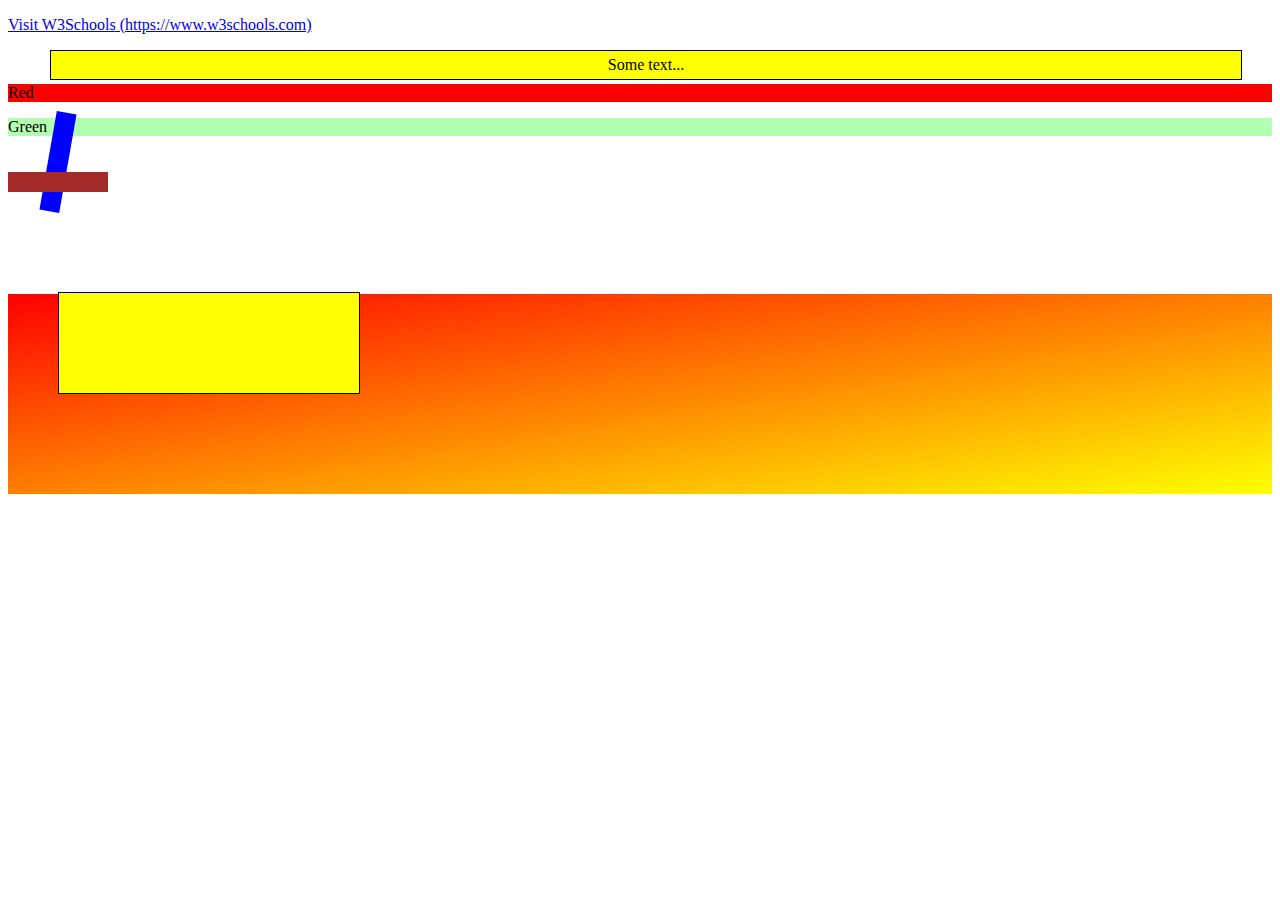
<file: example.html>
<!DOCTYPE html>
<html lang="en">
  <head>
    <meta charset="UTF-8" />
    <meta http-equiv="X-UA-Compatible" content="IE=edge" />
    <meta name="viewport" content="width=device-width, initial-scale=1.0" />
    <title>Demo</title>
    <style>
      a:after {
        content: " (" attr(href) ")";
      }
      .div1 {
        position: absolute;
        left: 50px;
        width: calc(100% - 100px);
        border: 1px solid black;
        background-color: yellow;
        padding: 5px;
        text-align: center;
      }
      .p1 {
        background-color: rgb(255, 0, 0);
      }
      .p2 {
        background-color: rgba(0, 255, 0, 0.3);
      }
      .div2 {
        width: 100px;
        height: 20px;
        transform: rotate(100deg);
        background-color: blue;
      }
      .div3 {
        width: 100px;
        height: 20px;
        transform: scale(1);
        background-color: brown;
        transition: 0.3s ease-in-out;
      }
      .div3:hover {
        transform: scale(1.2);
      }
      .div4 {
        width: 300px;
        height: 100px;
        background-color: yellow;
        border: 1px solid black;
        transform: translate(50px, 100px);
      }
      .div5 {
        height: 200px;
        background-color: red; /* For browsers that do not support gradients */
        background-image: linear-gradient(to bottom right, red, yellow);
      }
    </style>
  </head>
  <body>
    <!-- attr()  -->
    <p><a href="https://www.w3schools.com">Visit W3Schools</a></p>
    <!-- calc() -->
    <div class="div1">Some text...</div>
    <!-- rgb() -->
    <br />
    <p class="p1">Red</p>
    <!-- rgba() -->
    <p class="p2">Green</p>
    <!-- rotate() -->
    <div class="div2"></div>
    <!-- scale() -->
    <div class="div3"></div>
    <!-- translate -->
    <div class="div4"></div>
    <!-- linear-gradient() -->
    <div class="div5"></div>
  </body>
</html>
</file>
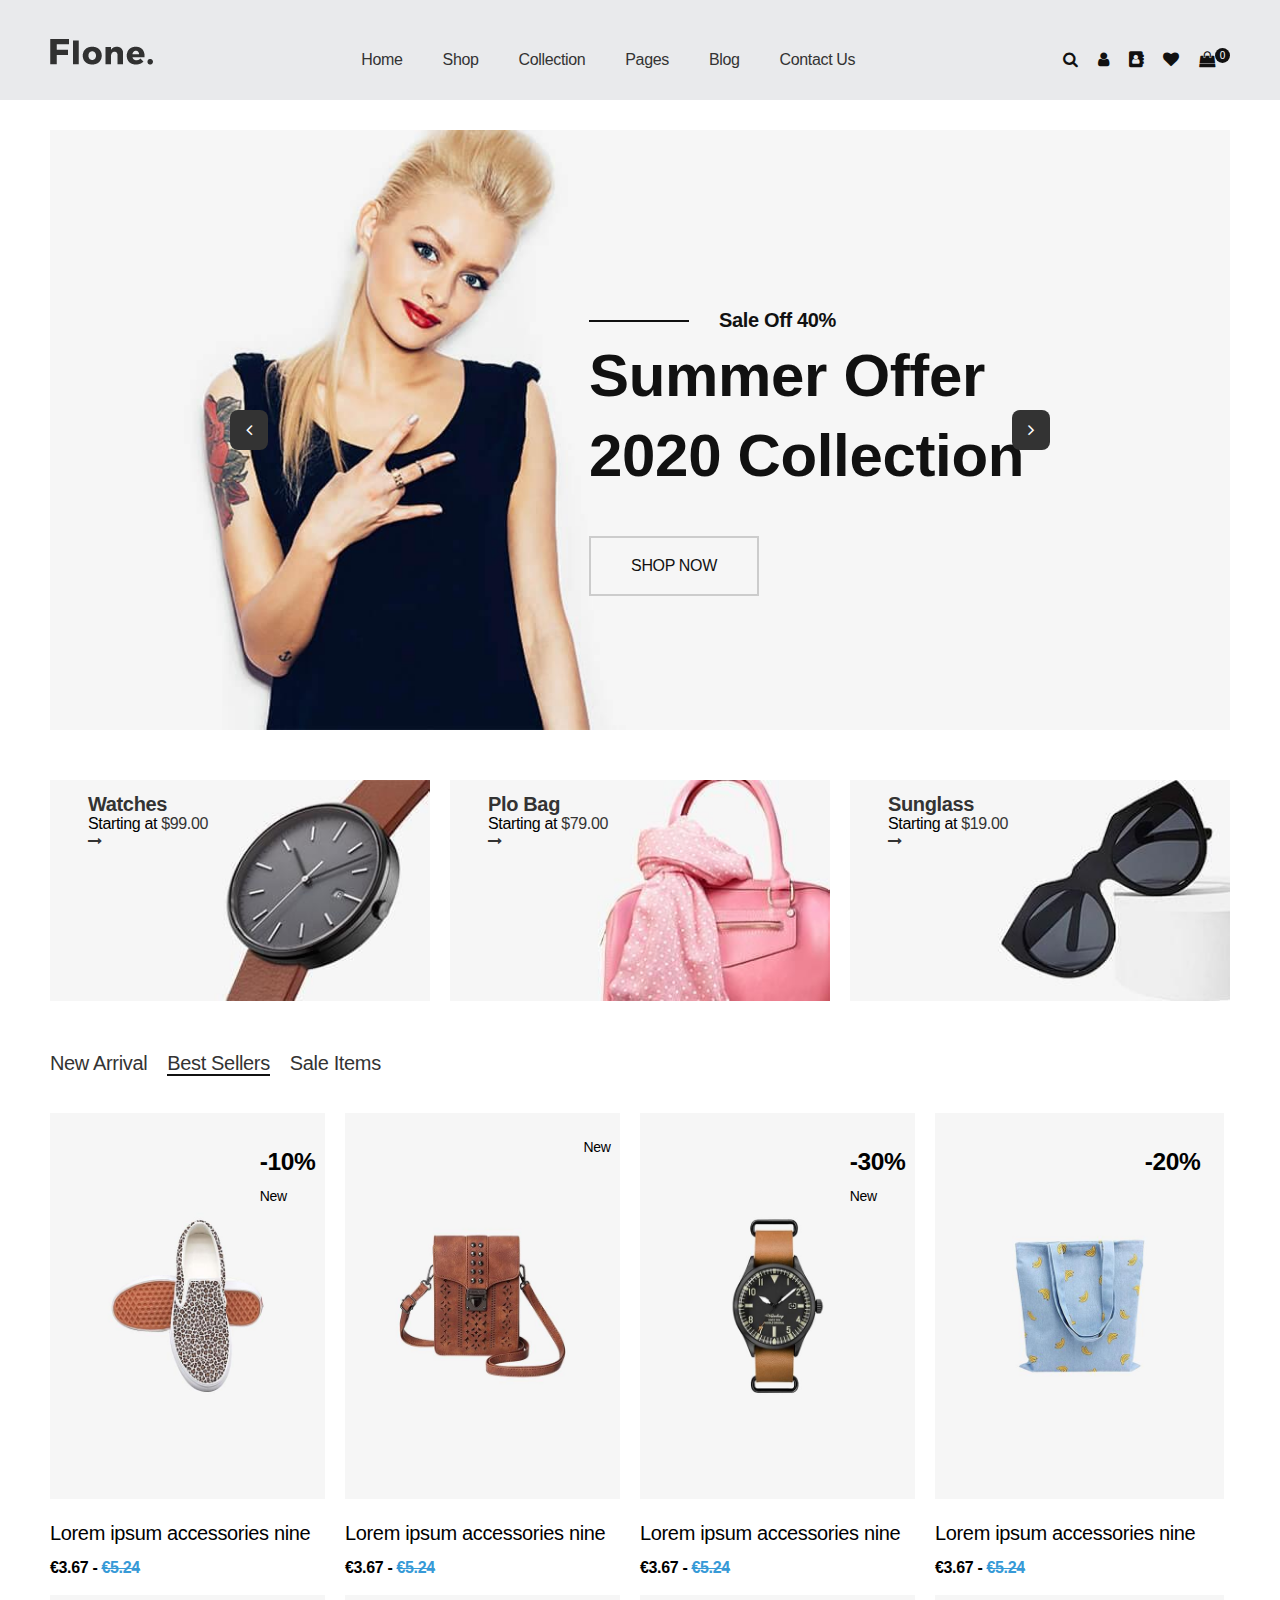
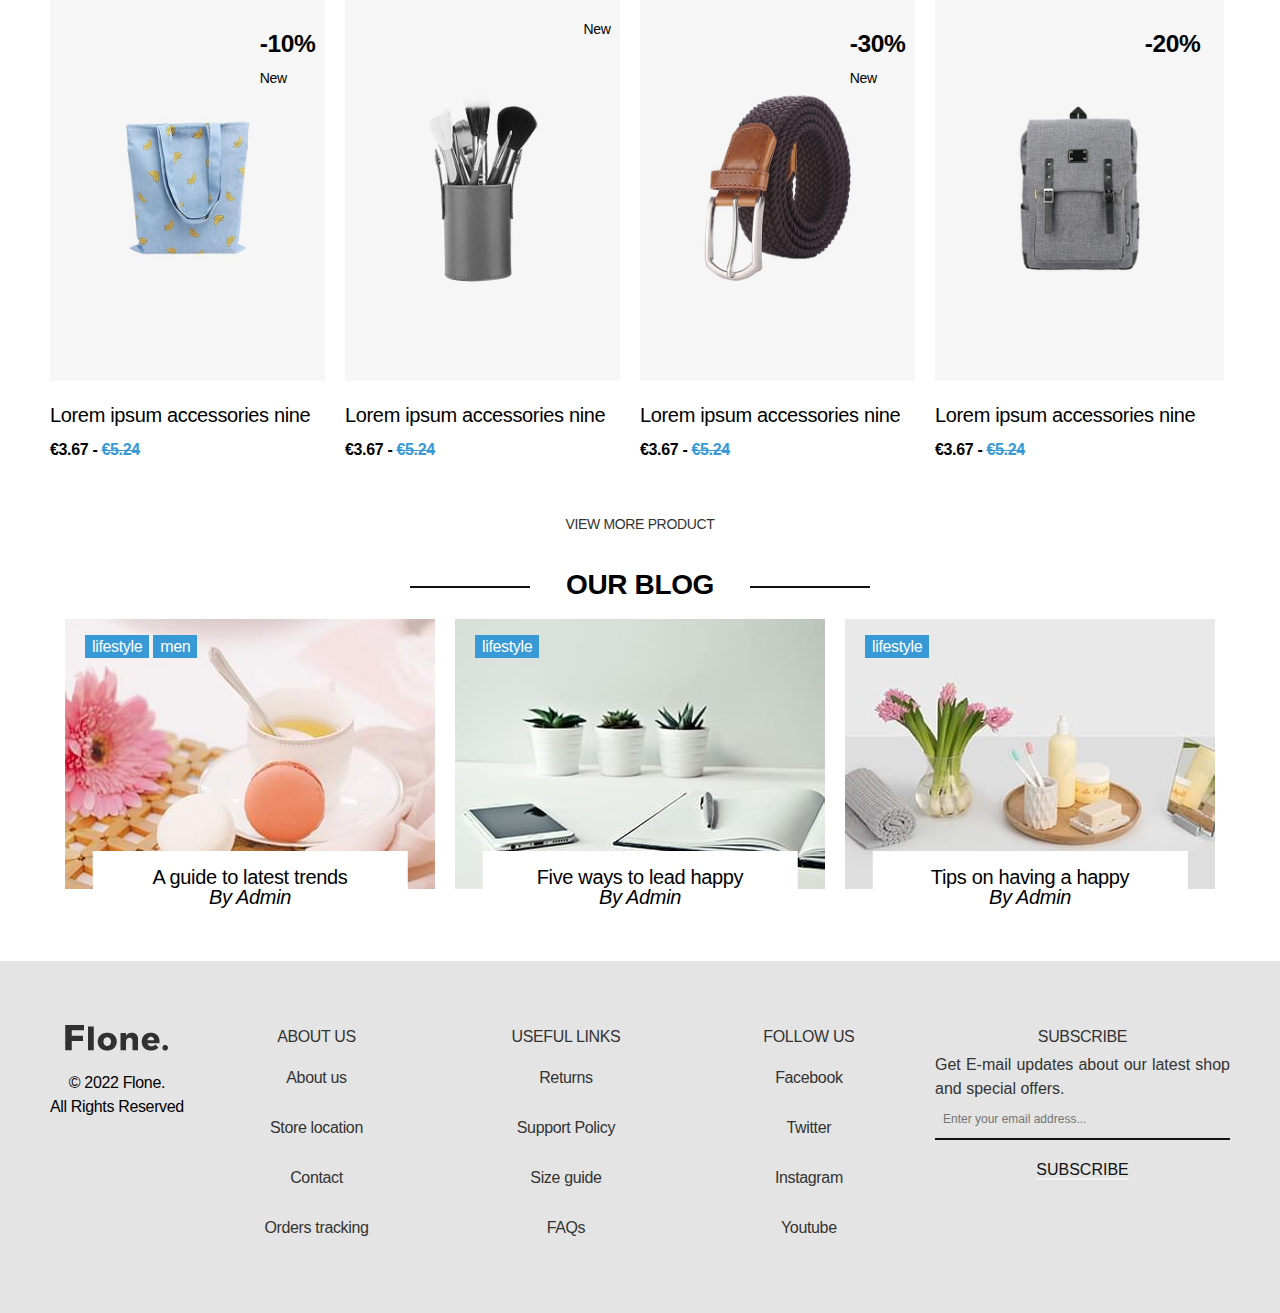
<file: project_scss/home.html>
<!DOCTYPE html>
<html lang="en">
  <head>
    <meta charset="UTF-8" />
    <meta http-equiv="X-UA-Compatible" content="IE=edge" />
    <meta name="viewport" content="width=device-width, initial-scale=1.0" />
    <link
      rel="stylesheet"
      href="https://maxcdn.bootstrapcdn.com/font-awesome/4.7.0/css/font-awesome.min.css"
    />
    <link rel="stylesheet" href="./scss/styles.css" />
    <title>Layout with scss</title>
  </head>
  <body>
    <header class="page-header">
      <div class="container flex justify-content-between">
        <div class="header-logo">
          <a href="#"><img src="./images/logo.png" alt="Logo" /></a>
        </div>
        <nav class="nav-menu">
          <ul class="menu-list flex justify-content-around">
            <li class="menu-item"><a href="">Home</a></li>
            <li class="menu-item"><a href="">Shop</a></li>
            <li class="menu-item"><a href="">Collection</a></li>
            <li class="menu-item"><a href="">Pages</a></li>
            <li class="menu-item"><a href="">Blog</a></li>
            <li class="menu-item"><a href="">Contact Us</a></li>
          </ul>
        </nav>
        <ul class="social-list flex justify-content-around">
          <li class="social-item">
            <a href=""><i class="fa fa-search" aria-hidden="true"></i></a>
          </li>
          <li class="social-item">
            <a href=""><i class="fa fa-user" aria-hidden="true"></i></a>
          </li>
          <li class="social-item">
            <a href=""><i class="fa fa-address-book" aria-hidden="true"></i></a>
          </li>
          <li class="social-item">
            <a href=""><i class="fa fa-heart" aria-hidden="true"></i></a>
          </li>
          <li class="social-item">
            <a href=""><i class="fa fa-shopping-bag" aria-hidden="true"></i><sup>0</sup></a
            >
          </li>
          <a class="is-hidden nav-bar" href=""
            ><i class="fa fa-bars" aria-hidden="true"></i
          ></a>
        </ul>
      </div>
    </header>
    <main class="page-main">
      <section class="section-slideshow">
        <div class="container">
          <ul class="slide-list">
            <li class="slide-item">
              <div class="slide-img"></div>
              <div class="slide-content">
                <h5 class="slide-content-sale">Sale off 40%</h5>
                <h3 class="slide-content-desc">
                  Summer Offer <br />
                  2020 Collection
                </h3>
                <a href="#" class="btn-shop-now">Shop Now</a>
              </div>
            </li>
            <!-- <li class="slide-item"><a href=""><img src="./images/slider-1.jpg" alt=""></a></li> -->
          </ul>
          <div class="btn-slide">
            <button class="btn btn-prev">
              <i class="fa fa-angle-left" aria-hidden="true"></i>
            </button>
            <button class="btn btn-next">
              <i class="fa fa-angle-right" aria-hidden="true"></i>
            </button>
          </div>
        </div>
      </section>
      <section class="section-banner">
        <div class="container">
          <ul class="banner-list flex justify-content-between">
            <li class="banner-item col-4">
              <a class="banner-img" href="">
                <img src="./images/banner-1.jpg" alt="Banner-1" />
              </a>
              <div class="banner-desc">
                <h2 class="banner-desc-title">Watches</h2>
                <p class="banner-desc-price">Starting at <span>$99.00</span></p>
                <a href="#" class="banner-icon"
                  ><i class="fa fa-long-arrow-right" aria-hidden="true"></i
                ></a>
              </div>
            </li>
            <li class="banner-item col-4">
              <a class="banner-img" href="">
                <img src="./images/banner-2.jpg" alt="Banner-2" />
              </a>
              <div class="banner-desc">
                <h2 class="banner-desc-title">Plo Bag</h2>
                <p class="banner-desc-price">Starting at <span>$79.00</span></p>
                <a href="#" class="banner-icon"
                  ><i class="fa fa-long-arrow-right" aria-hidden="true"></i
                ></a>
              </div>
            </li>
            <li class="banner-item col-4">
              <a class="banner-img" href="">
                <img src="./images/banner-3.jpg" alt="Banner-3" />
              </a>
              <div class="banner-desc">
                <h2 class="banner-desc-title">Sunglass</h2>
                <p class="banner-desc-price">Starting at <span>$19.00</span></p>
                <a href="#" class="banner-icon"
                  ><i class="fa fa-long-arrow-right" aria-hidden="true"></i
                ></a>
              </div>
            </li>
          </ul>
        </div>
      </section>
      <section class="section-product">
        <div class="container">
          <ul class="product-tab-list flex">
            <li class="product-tab-item"><a href="">New Arrival</a></li>
            <li class="product-tab-item active"><a href="">Best Sellers</a></li>
            <li class="product-tab-item"><a href="">Sale Items</a></li>
          </ul>
          <ul class="product-list flex">
            <li class="product-item col-3">
              <a href=""><img src="./images/1.jpg" alt="Product-1" /></a>
              <div class="product-item-sale">
                <h3 class="sale-percent">-10%</h3>
                <p class="sale-new">New</p>
              </div>
              <div class="product-item-action">
                <a href="#" class="add-cart"
                  ><i class="fa fa-shopping-cart" aria-hidden="true"></i
                ></a>
                <a href="#" class="add-eye"
                  ><i class="fa fa-eye" aria-hidden="true"></i
                ></a>
                <a href="#" class="add-compass"
                  ><i class="fa fa-compass" aria-hidden="true"></i
                ></a>
              </div>
              <div class="product-item-content">
                <h2 class="product-item-title">Lorem ipsum accessories nine</h2>
                <p class="product-item-price">
                  €3.67 - <span><strike>€5.24</strike></span>
                </p>
              </div>
            </li>
            <li class="product-item col-3">
              <a href=""><img src="./images/2.jpg" alt="Product-2" /></a>
              <div class="product-item-sale">
                <h3 class="sale-percent"></h3>
                <p class="sale-new">New</p>
              </div>
              <div class="product-item-action">
                <a href="#" class="add-cart"
                  ><i class="fa fa-shopping-cart" aria-hidden="true"></i
                ></a>
                <a href="#" class="add-eye"
                  ><i class="fa fa-eye" aria-hidden="true"></i
                ></a>
                <a href="#" class="add-compass"
                  ><i class="fa fa-compass" aria-hidden="true"></i
                ></a>
              </div>
              <div class="product-item-content">
                <h2 class="product-item-title">Lorem ipsum accessories nine</h2>
                <p class="product-item-price">
                  €3.67 - <span><strike>€5.24</strike></span>
                </p>
              </div>
            </li>
            <li class="product-item col-3">
              <a href=""><img src="./images/3.jpg" alt="Product-3" /></a>
              <div class="product-item-sale">
                <h3 class="sale-percent">-30%</h3>
                <p class="sale-new">New</p>
              </div>
              <div class="product-item-action">
                <a href="#" class="add-cart"
                  ><i class="fa fa-shopping-cart" aria-hidden="true"></i
                ></a>
                <a href="#" class="add-eye"
                  ><i class="fa fa-eye" aria-hidden="true"></i
                ></a>
                <a href="#" class="add-compass"
                  ><i class="fa fa-compass" aria-hidden="true"></i
                ></a>
              </div>
              <div class="product-item-content">
                <h2 class="product-item-title">Lorem ipsum accessories nine</h2>
                <p class="product-item-price">
                  €3.67 - <span><strike>€5.24</strike></span>
                </p>
              </div>
            </li>
            <li class="product-item col-3">
              <a href=""><img src="./images/4.jpg" alt="Product-4" /></a>
              <div class="product-item-sale">
                <h3 class="sale-percent">-20%</h3>
                <p class="sale-new"></p>
              </div>
              <div class="product-item-action">
                <a href="#" class="add-cart"
                  ><i class="fa fa-shopping-cart" aria-hidden="true"></i
                ></a>
                <a href="#" class="add-eye"
                  ><i class="fa fa-eye" aria-hidden="true"></i
                ></a>
                <a href="#" class="add-compass"
                  ><i class="fa fa-compass" aria-hidden="true"></i
                ></a>
              </div>
              <div class="product-item-content">
                <h2 class="product-item-title">Lorem ipsum accessories nine</h2>
                <p class="product-item-price">
                  €3.67 - <span><strike>€5.24</strike></span>
                </p>
              </div>
            </li>
            <li class="product-item col-3">
              <a href=""><img src="./images/4.jpg" alt="Product-5" /></a>
              <div class="product-item-sale">
                <h3 class="sale-percent">-10%</h3>
                <p class="sale-new">New</p>
              </div>
              <div class="product-item-action">
                <a href="#" class="add-cart"
                  ><i class="fa fa-shopping-cart" aria-hidden="true"></i
                ></a>
                <a href="#" class="add-eye"
                  ><i class="fa fa-eye" aria-hidden="true"></i
                ></a>
                <a href="#" class="add-compass"
                  ><i class="fa fa-compass" aria-hidden="true"></i
                ></a>
              </div>
              <div class="product-item-content">
                <h2 class="product-item-title">Lorem ipsum accessories nine</h2>
                <p class="product-item-price">
                  €3.67 - <span><strike>€5.24</strike></span>
                </p>
              </div>
            </li>
            <li class="product-item col-3">
              <a href=""><img src="./images/5.jpg" alt="Product-6" /></a>
              <div class="product-item-sale">
                <h3 class="sale-percent"></h3>
                <p class="sale-new">New</p>
              </div>
              <div class="product-item-action">
                <a href="#" class="add-cart"
                  ><i class="fa fa-shopping-cart" aria-hidden="true"></i
                ></a>
                <a href="#" class="add-eye"
                  ><i class="fa fa-eye" aria-hidden="true"></i
                ></a>
                <a href="#" class="add-compass"
                  ><i class="fa fa-compass" aria-hidden="true"></i
                ></a>
              </div>
              <div class="product-item-content">
                <h2 class="product-item-title">Lorem ipsum accessories nine</h2>
                <p class="product-item-price">
                  €3.67 - <span><strike>€5.24</strike></span>
                </p>
              </div>
            </li>
            <li class="product-item col-3">
              <a href=""><img src="./images/6.jpg" alt="Product-7" /></a>
              <div class="product-item-sale">
                <h3 class="sale-percent">-30%</h3>
                <p class="sale-new">New</p>
              </div>
              <div class="product-item-action">
                <a href="#" class="add-cart"
                  ><i class="fa fa-shopping-cart" aria-hidden="true"></i
                ></a>
                <a href="#" class="add-eye"
                  ><i class="fa fa-eye" aria-hidden="true"></i
                ></a>
                <a href="#" class="add-compass"
                  ><i class="fa fa-compass" aria-hidden="true"></i
                ></a>
              </div>
              <div class="product-item-content">
                <h2 class="product-item-title">Lorem ipsum accessories nine</h2>
                <p class="product-item-price">
                  €3.67 - <span><strike>€5.24</strike></span>
                </p>
              </div>
            </li>
            <li class="product-item col-3">
              <a href=""><img src="./images/9.jpg" alt="Product-8" /></a>
              <div class="product-item-sale">
                <h3 class="sale-percent">-20%</h3>
                <p class="sale-new"></p>
              </div>
              <div class="product-item-action">
                <a href="#" class="add-cart"
                  ><i class="fa fa-shopping-cart" aria-hidden="true"></i
                ></a>
                <a href="#" class="add-eye"
                  ><i class="fa fa-eye" aria-hidden="true"></i
                ></a>
                <a href="#" class="add-compass"
                  ><i class="fa fa-compass" aria-hidden="true"></i
                ></a>
              </div>
              <div class="product-item-content">
                <h2 class="product-item-title">Lorem ipsum accessories nine</h2>
                <p class="product-item-price">
                  €3.67 - <span><strike>€5.24</strike></span>
                </p>
              </div>
            </li>
          </ul>
          <div class="product-view-more">
            <a href="">View more product</a>
          </div>
        </div>
      </section>
      <section class="section-blog flex">
        <div class="container">
          <div class="blog-title">
            <h2>OUR BLOG</h2>
          </div>
          <ul class="blog-list flex">
            <li class="blog-item">
              <div class="blog-tag">
                <span>lifestyle</span>
                <span>men</span>
              </div>
              <a href="" class="blog-img">
                <img src="./images/blog-1.jpg" alt="blog-1" />
              </a>
              <h3 class="blog-desc">
                A guide to latest trends
                <br />
                <i>By Admin</i>
              </h3>
            </li>
            <li class="blog-item">
              <div class="blog-tag">
                <span>lifestyle</span>
              </div>
              <a href="" class="blog-img">
                <img src="./images/blog-2.jpg" alt="blog-2" />
              </a>
              <h3 class="blog-desc">
                Five ways to lead happy
                <br />
                <i>By Admin</i>
              </h3>
            </li>
            <li class="blog-item">
              <div class="blog-tag">
                <span>lifestyle</span>
              </div>
              <a href="" class="blog-img">
                <img src="./images/blog-3.jpg" alt="blog-3" />
              </a>
              <h3 class="blog-desc">
                Tips on having a happy
                <br />
                <i>By Admin</i>
              </h3>
            </li>
          </ul>
        </div>
      </section>
    </main>
    <footer class="page-footer">
      <div class="container flex justify-content-between">
        <div class="footer-left">
          <a class="footer-logo" href=""
            ><img src="./images/logo.png" alt="Logo"
          /></a>
          <p>
            © 2022 Flone. <br />
            All Rights Reserved
          </p>
        </div>
        <div class="footer-middle-3-col flex justify-content-between wrap">
          <div class="footer-middle-col">
            <h3 class="footer-middle-title">ABOUT US</h3>
            <ul class="footer-middle-list">
              <li class="footer-middle-item"><a href="">About us</a></li>
              <li class="footer-middle-item"><a href="">Store location</a></li>
              <li class="footer-middle-item"><a href="">Contact</a></li>
              <li class="footer-middle-item"><a href="">Orders tracking</a></li>
            </ul>
          </div>
          <div class="footer-middle-col">
            <h3 class="footer-middle-title">USEFUL LINKS</h3>
            <ul class="footer-middle-list">
              <li class="footer-middle-item"><a href="">Returns</a></li>
              <li class="footer-middle-item"><a href="">Support Policy</a></li>
              <li class="footer-middle-item"><a href="">Size guide</a></li>
              <li class="footer-middle-item"><a href="">FAQs</a></li>
            </ul>
          </div>
          <div class="footer-middle-col">
            <h3 class="footer-middle-title">FOLLOW US</h3>
            <ul class="footer-middle-list">
              <li class="footer-middle-item"><a href="">Facebook</a></li>
              <li class="footer-middle-item"><a href="">Twitter</a></li>
              <li class="footer-middle-item"><a href="">Instagram</a></li>
              <li class="footer-middle-item"><a href="">Youtube</a></li>
            </ul>
          </div>
        </div>
        <div class="footer-right">
          <form class="footer-right-form">
            <h3 class="footer-right-title">SUBSCRIBE</h3>
            <div class="footer-right-content">
              <p>
                Get E-mail updates about our latest shop and special offers.
              </p>
              <input
                class="footer-right-text"
                placeholder="Enter your email address..."
                type="text"
              />
              <br />
              <button class="btn-sub" type="submit">SUBSCRIBE</button>
            </div>
          </form>
        </div>
      </div>
    </footer>
  </body>
</html>
</file>
<file: project_scss/scss/styles.css>
html, body, div, span, iframe,
h1, h2, h3, h4, h5, h6, p, blockquote, pre,
a, abbr, address,
del, em, img, small, strong, b, u, i, hr,
dl, dt, dd, ol, ul, li,
fieldset, form, label, legend,
table, tr, th, td,
article, aside, canvas, details, embed,
figure, figcaption, footer, header,
menu, nav, output, ruby, section, summary,
button,
time, mark, audio, video {
  margin: 0;
  padding: 0;
  font-size: 100%;
  vertical-align: baseline;
  word-wrap: break-word;
}

html {
  line-height: 1;
}

ol, ul {
  list-style: none;
}

table {
  border-collapse: collapse;
  border-spacing: 0;
}

caption, th, td {
  text-align: inherit;
  font-weight: inherit;
  vertical-align: middle;
}

q, blockquote {
  quotes: none;
}

a img {
  border: none;
}

article, aside, details, figure, footer, header, menu, nav, section, summary {
  display: block;
}

.mx-0 {
  margin-left: 0 !important;
  margin-right: 0 !important;
}

.my-0 {
  margin-top: 0 !important;
  margin-bottom: 0 !important;
}

.m-0 {
  margin: 0 !important;
}

.mt-0 {
  margin-top: 0 !important;
}

.ml-0 {
  margin-left: 0 !important;
}

.mr-0 {
  margin-right: 0 !important;
}

.mb-0 {
  margin-bottom: 0 !important;
}

.mx-5 {
  margin-left: 0.3125rem !important;
  margin-right: 0.3125rem !important;
}

.my-5 {
  margin-top: 0.3125rem !important;
  margin-bottom: 0.3125rem !important;
}

.m-5 {
  margin: 0.3125rem !important;
}

.mt-5 {
  margin-top: 0.3125rem !important;
}

.ml-5 {
  margin-left: 0.3125rem !important;
}

.mr-5 {
  margin-right: 0.3125rem !important;
}

.mb-5 {
  margin-bottom: 0.3125rem !important;
}

.mx-10 {
  margin-left: 0.625rem !important;
  margin-right: 0.625rem !important;
}

.my-10 {
  margin-top: 0.625rem !important;
  margin-bottom: 0.625rem !important;
}

.m-10 {
  margin: 0.625rem !important;
}

.mt-10 {
  margin-top: 0.625rem !important;
}

.ml-10 {
  margin-left: 0.625rem !important;
}

.mr-10 {
  margin-right: 0.625rem !important;
}

.mb-10 {
  margin-bottom: 0.625rem !important;
}

.mx-15 {
  margin-left: 0.9375rem !important;
  margin-right: 0.9375rem !important;
}

.my-15 {
  margin-top: 0.9375rem !important;
  margin-bottom: 0.9375rem !important;
}

.m-15 {
  margin: 0.9375rem !important;
}

.mt-15 {
  margin-top: 0.9375rem !important;
}

.ml-15 {
  margin-left: 0.9375rem !important;
}

.mr-15 {
  margin-right: 0.9375rem !important;
}

.mb-15 {
  margin-bottom: 0.9375rem !important;
}

.mx-20 {
  margin-left: 1.25rem !important;
  margin-right: 1.25rem !important;
}

.my-20 {
  margin-top: 1.25rem !important;
  margin-bottom: 1.25rem !important;
}

.m-20 {
  margin: 1.25rem !important;
}

.mt-20 {
  margin-top: 1.25rem !important;
}

.ml-20 {
  margin-left: 1.25rem !important;
}

.mr-20 {
  margin-right: 1.25rem !important;
}

.mb-20 {
  margin-bottom: 1.25rem !important;
}

.mx-25 {
  margin-left: 1.5625rem !important;
  margin-right: 1.5625rem !important;
}

.my-25 {
  margin-top: 1.5625rem !important;
  margin-bottom: 1.5625rem !important;
}

.m-25 {
  margin: 1.5625rem !important;
}

.mt-25 {
  margin-top: 1.5625rem !important;
}

.ml-25 {
  margin-left: 1.5625rem !important;
}

.mr-25 {
  margin-right: 1.5625rem !important;
}

.mb-25 {
  margin-bottom: 1.5625rem !important;
}

.mx-30 {
  margin-left: 1.875rem !important;
  margin-right: 1.875rem !important;
}

.my-30 {
  margin-top: 1.875rem !important;
  margin-bottom: 1.875rem !important;
}

.m-30 {
  margin: 1.875rem !important;
}

.mt-30 {
  margin-top: 1.875rem !important;
}

.ml-30 {
  margin-left: 1.875rem !important;
}

.mr-30 {
  margin-right: 1.875rem !important;
}

.mb-30 {
  margin-bottom: 1.875rem !important;
}

.mx-auto {
  margin-left: auto !important;
  margin-right: auto !important;
}

.my-auto {
  margin-top: auto !important;
  margin-bottom: auto !important;
}

.m-auto {
  margin: auto !important;
}

.mt-auto {
  margin-top: auto !important;
}

.ml-auto {
  margin-left: auto !important;
}

.mr-auto {
  margin-right: auto !important;
}

.mb-auto {
  margin-bottom: auto !important;
}

.px-0 {
  padding-left: 0 !important;
  padding-right: 0 !important;
}

.py-0 {
  padding-top: 0 !important;
  padding-bottom: 0 !important;
}

.p-0 {
  padding: 0 !important;
}

.pt-0 {
  padding-top: 0 !important;
}

.pl-0 {
  padding-left: 0 !important;
}

.pr-0 {
  padding-right: 0 !important;
}

.pb-0 {
  padding-bottom: 0 !important;
}

.px-5 {
  padding-left: 0.3125rem !important;
  padding-right: 0.3125rem !important;
}

.py-5 {
  padding-top: 0.3125rem !important;
  padding-bottom: 0.3125rem !important;
}

.p-5 {
  padding: 0.3125rem !important;
}

.pt-5 {
  padding-top: 0.3125rem !important;
}

.pl-5 {
  padding-left: 0.3125rem !important;
}

.pr-5 {
  padding-right: 0.3125rem !important;
}

.pb-5 {
  padding-bottom: 0.3125rem !important;
}

.px-10 {
  padding-left: 0.625rem !important;
  padding-right: 0.625rem !important;
}

.py-10 {
  padding-top: 0.625rem !important;
  padding-bottom: 0.625rem !important;
}

.p-10 {
  padding: 0.625rem !important;
}

.pt-10 {
  padding-top: 0.625rem !important;
}

.pl-10 {
  padding-left: 0.625rem !important;
}

.pr-10 {
  padding-right: 0.625rem !important;
}

.pb-10 {
  padding-bottom: 0.625rem !important;
}

.px-15 {
  padding-left: 0.9375rem !important;
  padding-right: 0.9375rem !important;
}

.py-15 {
  padding-top: 0.9375rem !important;
  padding-bottom: 0.9375rem !important;
}

.p-15 {
  padding: 0.9375rem !important;
}

.pt-15 {
  padding-top: 0.9375rem !important;
}

.pl-15 {
  padding-left: 0.9375rem !important;
}

.pr-15 {
  padding-right: 0.9375rem !important;
}

.pb-15 {
  padding-bottom: 0.9375rem !important;
}

.px-20 {
  padding-left: 1.25rem !important;
  padding-right: 1.25rem !important;
}

.py-20 {
  padding-top: 1.25rem !important;
  padding-bottom: 1.25rem !important;
}

.p-20 {
  padding: 1.25rem !important;
}

.pt-20 {
  padding-top: 1.25rem !important;
}

.pl-20 {
  padding-left: 1.25rem !important;
}

.pr-20 {
  padding-right: 1.25rem !important;
}

.pb-20 {
  padding-bottom: 1.25rem !important;
}

.px-25 {
  padding-left: 1.5625rem !important;
  padding-right: 1.5625rem !important;
}

.py-25 {
  padding-top: 1.5625rem !important;
  padding-bottom: 1.5625rem !important;
}

.p-25 {
  padding: 1.5625rem !important;
}

.pt-25 {
  padding-top: 1.5625rem !important;
}

.pl-25 {
  padding-left: 1.5625rem !important;
}

.pr-25 {
  padding-right: 1.5625rem !important;
}

.pb-25 {
  padding-bottom: 1.5625rem !important;
}

.px-30 {
  padding-left: 1.875rem !important;
  padding-right: 1.875rem !important;
}

.py-30 {
  padding-top: 1.875rem !important;
  padding-bottom: 1.875rem !important;
}

.p-30 {
  padding: 1.875rem !important;
}

.pt-30 {
  padding-top: 1.875rem !important;
}

.pl-30 {
  padding-left: 1.875rem !important;
}

.pr-30 {
  padding-right: 1.875rem !important;
}

.pb-30 {
  padding-bottom: 1.875rem !important;
}

* {
  -webkit-box-sizing: border-box;
          box-sizing: border-box;
}

body {
  font-family: "Open Sans", sans-serif;
  font-weight: 400;
  font-size: 0.875rem;
  letter-spacing: -.025em;
}

p {
  line-height: 1.45;
}

ul {
  list-style-type: none;
  padding: 0;
  margin: 0;
}

a {
  color: #333;
  text-decoration: none;
}

img {
  max-width: 100%;
}

h1, h2, h3, h4, h5, h6 {
  font-weight: 600;
}

h1 {
  font-size: 2.1875rem;
}

h2 {
  font-size: 1.75rem;
}

h3 {
  font-size: 1.53125rem;
}

h4 {
  font-size: 1.3125rem;
}

h5 {
  font-size: 1.09375rem;
}

h6 {
  font-size: 0.875rem;
}

.btn {
  padding: 8px 16px;
  padding: 0.5rem 1rem;
  border-radius: 8px;
  border-radius: 0.5rem;
  font-size: 18px;
  font-size: 1.125rem;
  height: 40px;
  height: 2.5rem;
  background: #333;
  color: #fff;
  line-height: 1;
  cursor: pointer;
  -webkit-transition: background 400ms ease;
  transition: background 400ms ease;
  border: 0;
  display: -webkit-inline-box;
  display: -ms-inline-flexbox;
  display: inline-flex;
  -webkit-box-align: center;
      -ms-flex-align: center;
          align-items: center;
  -webkit-box-pack: center;
      -ms-flex-pack: center;
          justify-content: center;
}

.btn:focus {
  outline: none;
}

.btn.disabled, .btn:disabled {
  pointer-events: none;
  background: #f7f7f7;
}

input[type="text"],
input[type="password"],
input[type="tel"],
input[type="number"],
select,
textarea {
  padding: 8px;
  padding: 0.5rem;
  height: 40px;
  height: 2.5rem;
  border-radius: 8px;
  border-radius: 0.5rem;
  width: 100%;
  border: 1px solid #e4e4e4;
  background: #fff;
  outline: none;
  -webkit-transition: border-color 0.4s;
  transition: border-color 0.4s;
  display: block;
  -webkit-appearance: none;
  -webkit-transition: border-color 0.4s, -webkit-box-shadow 0.4s;
  transition: border-color 0.4s, -webkit-box-shadow 0.4s;
  transition: border-color 0.4s, box-shadow 0.4s;
  transition: border-color 0.4s, box-shadow 0.4s, -webkit-box-shadow 0.4s;
}

input[type="text"]:focus,
input[type="password"]:focus,
input[type="tel"]:focus,
input[type="number"]:focus,
select:focus,
textarea:focus {
  -webkit-box-shadow: 0 0 0 1px;
          box-shadow: 0 0 0 1px;
}

input[type="text"]:disabled, input[type="text"].disabled,
input[type="password"]:disabled,
input[type="password"].disabled,
input[type="tel"]:disabled,
input[type="tel"].disabled,
input[type="number"]:disabled,
input[type="number"].disabled,
select:disabled,
select.disabled,
textarea:disabled,
textarea.disabled {
  background: #f7f7f7;
  border-color: #f7f7f7;
}

input[type="text"][readonly],
input[type="password"][readonly],
input[type="tel"][readonly],
input[type="number"][readonly],
select[readonly],
textarea[readonly] {
  border-color: #e4e4e4;
  -webkit-box-shadow: none;
          box-shadow: none;
}

input::-ms-clear, input::-ms-reveal {
  display: none;
}

textarea {
  resize: vertical;
}

label {
  margin-bottom: 5px;
  margin-bottom: 0.3125rem;
  display: block;
}

.form-group {
  margin-bottom: 20px;
  margin-bottom: 1.25rem;
}

table {
  width: 100%;
  border-collapse: collapse;
}

table th, table td {
  padding: 10px;
  padding: 0.625rem;
  border: 1px solid #e4e4e4;
}

.flex {
  display: -webkit-box;
  display: -ms-flexbox;
  display: flex;
}

.align-items-center {
  -webkit-box-align: center;
      -ms-flex-align: center;
          align-items: center;
}

.justify-content-between {
  -webkit-box-pack: justify;
      -ms-flex-pack: justify;
          justify-content: space-between;
}

.justify-content-around {
  -ms-flex-pack: distribute;
      justify-content: space-around;
}

.container {
  padding-left: 10px;
  padding-right: 10px;
  margin: 0 auto;
  max-width: 1200px;
}

.row {
  display: -webkit-box;
  display: -ms-flexbox;
  display: flex;
  -ms-flex-wrap: wrap;
      flex-wrap: wrap;
  margin-left: -10px;
  margin-right: -10px;
}

.row > [class*="col-"] {
  padding-left: 10px;
  padding-right: 10px;
}

.row-no-gutters {
  margin-left: 0;
  margin-right: 0;
}

.row-no-gutters > [class*="col-"] {
  padding-left: 0;
  padding-right: 0;
}

/* Grid for all screen
 * Ex: col-1, col-2 */
.col-1 {
  width: 8.33333%;
}

.col-2 {
  width: 16.66667%;
}

.col-3 {
  width: 25%;
}

.col-4 {
  width: 33.33333%;
}

.col-5 {
  width: 41.66667%;
}

.col-6 {
  width: 50%;
}

.col-7 {
  width: 58.33333%;
}

.col-8 {
  width: 66.66667%;
}

.col-9 {
  width: 75%;
}

.col-10 {
  width: 83.33333%;
}

.col-11 {
  width: 91.66667%;
}

.col-12 {
  width: 100%;
}

/* Grid for screen min-width: $small
 * Ex: col-small-1, col-small-2 */
@media (min-width: 480px) {
  .col-small-1 {
    width: 8.33333%;
  }
  .col-small-2 {
    width: 16.66667%;
  }
  .col-small-3 {
    width: 25%;
  }
  .col-small-4 {
    width: 33.33333%;
  }
  .col-small-5 {
    width: 41.66667%;
  }
  .col-small-6 {
    width: 50%;
  }
  .col-small-7 {
    width: 58.33333%;
  }
  .col-small-8 {
    width: 66.66667%;
  }
  .col-small-9 {
    width: 75%;
  }
  .col-small-10 {
    width: 83.33333%;
  }
  .col-small-11 {
    width: 91.66667%;
  }
  .col-small-12 {
    width: 100%;
  }
}

/* Grid for screen min-width: $medium
 * Ex: col-medium-1, col-medium-2 */
@media (min-width: 768px) {
  .col-medium-1 {
    width: 8.33333%;
  }
  .col-medium-2 {
    width: 16.66667%;
  }
  .col-medium-3 {
    width: 25%;
  }
  .col-medium-4 {
    width: 33.33333%;
  }
  .col-medium-5 {
    width: 41.66667%;
  }
  .col-medium-6 {
    width: 50%;
  }
  .col-medium-7 {
    width: 58.33333%;
  }
  .col-medium-8 {
    width: 66.66667%;
  }
  .col-medium-9 {
    width: 75%;
  }
  .col-medium-10 {
    width: 83.33333%;
  }
  .col-medium-11 {
    width: 91.66667%;
  }
  .col-medium-12 {
    width: 100%;
  }
}

/* Grid for screen min-width: $large
 * Ex: col-large-1, col-large-2 */
@media (min-width: 1024px) {
  .col-large-1 {
    width: 8.33333%;
  }
  .col-large-2 {
    width: 16.66667%;
  }
  .col-large-3 {
    width: 25%;
  }
  .col-large-4 {
    width: 33.33333%;
  }
  .col-large-5 {
    width: 41.66667%;
  }
  .col-large-6 {
    width: 50%;
  }
  .col-large-7 {
    width: 58.33333%;
  }
  .col-large-8 {
    width: 66.66667%;
  }
  .col-large-9 {
    width: 75%;
  }
  .col-large-10 {
    width: 83.33333%;
  }
  .col-large-11 {
    width: 91.66667%;
  }
  .col-large-12 {
    width: 100%;
  }
}

/* Grid for screen min-width: $largest
 * Ex: col-largest-1, col-largest-2 */
@media (min-width: 1280px) {
  .col-largest-1 {
    width: 8.33333%;
  }
  .col-largest-2 {
    width: 16.66667%;
  }
  .col-largest-3 {
    width: 25%;
  }
  .col-largest-4 {
    width: 33.33333%;
  }
  .col-largest-5 {
    width: 41.66667%;
  }
  .col-largest-6 {
    width: 50%;
  }
  .col-largest-7 {
    width: 58.33333%;
  }
  .col-largest-8 {
    width: 66.66667%;
  }
  .col-largest-9 {
    width: 75%;
  }
  .col-largest-10 {
    width: 83.33333%;
  }
  .col-largest-11 {
    width: 91.66667%;
  }
  .col-largest-12 {
    width: 100%;
  }
}

.page-header {
  padding: 10px;
  padding: 0.625rem;
  background: #e9eaec;
  text-align: center;
  height: 6.25rem;
  line-height: 6.25rem;
}

.page-header .header-logo {
  line-height: 6.25rem;
}

.page-header .menu-list {
  gap: 2.5rem;
}

.page-header .menu-list .menu-item {
  font-size: 1rem;
}

.page-header .social-list {
  gap: 1.25rem;
}

.page-header .social-list .social-item sup {
  font-size: 0.625rem;
  line-height: 1.25rem;
  background: #111;
  color: #fff;
  padding: 0.125rem 0.3125rem;
  text-align: center;
  border-radius: 50%;
}

.page-header .social-list .social-item a {
  color: #111;
  background: transparent;
  border: none;
  outline: none;
  font-size: 1rem;
}

.page-main {
  padding: 30px 0px;
  padding: 1.875rem 0rem;
  min-height: 80vh;
}

.page-footer {
  padding: 10px;
  padding: 0.625rem;
  background: #e9eaec;
  text-align: center;
  margin: 2.5rem 0 0 0;
  padding: 3.75rem 0;
  background: #e4e4e4;
}

.page-footer .footer-middle-3-col {
  width: 50%;
}

.page-footer .footer-left,
.page-footer .footer-middle-3-col,
.page-footer .footer-middle-col,
.page-footer .footer-right {
  font-size: 1rem;
  font-weight: 400;
  line-height: 3.125rem;
}

.page-footer .footer-middle-title,
.page-footer .footer-right-title {
  font-size: 1rem;
  font-weight: 400;
  line-height: 2;
  color: #333;
}

.page-footer .footer-right {
  width: 25%;
}

.page-footer .footer-right .footer-right-content {
  color: #333;
  font-size: 1rem;
  line-height: 1.25rem;
  display: block;
  width: 100%;
}

.page-footer .footer-right .footer-right-content p {
  text-align: justify;
  letter-spacing: 0;
}

.page-footer .footer-right .footer-right-text {
  font-size: 0.75rem;
  color: #111;
  border: none;
  border-bottom: 0.125rem solid #111;
  border-radius: 0;
  background: transparent;
  outline: none;
}

.page-footer .footer-right .btn-sub {
  font-size: 1rem;
  line-height: 1;
  width: auto;
  height: auto;
  text-transform: uppercase;
  color: #111;
  border: none;
  border-bottom: 0.125rem solid #f1f1f1;
  background: none;
  text-align: justify;
}

.is-hidden {
  display: none;
}

.section-slideshow {
  position: relative;
}

.section-slideshow .btn {
  position: absolute;
  top: 50%;
  -webkit-transform: translateY(-50%);
          transform: translateY(-50%);
}

.section-slideshow .btn-prev {
  left: 18%;
}

.section-slideshow .btn-next {
  right: 18%;
}

.slide-item .slide-img {
  background: url("../images/slider-1.jpg");
  background-size: cover;
  height: 37.5rem;
  background-repeat: no-repeat;
  background-position: center;
}

.slide-item .slide-content {
  position: absolute;
  top: 30%;
  right: 20%;
  text-transform: capitalize;
}

.slide-item .slide-content .slide-content-sale {
  font-size: 1.25rem;
  font-weight: 600;
  color: #111;
  position: relative;
  padding-left: 8.125rem;
}

.slide-item .slide-content .slide-content-sale::before {
  content: "";
  background-color: #111;
  position: absolute;
  top: 50%;
  left: 0;
  width: 6.25rem;
  height: 0.125rem;
}

.slide-item .slide-content .slide-content-desc {
  font-size: 3.75rem;
  line-height: 5rem;
  margin: 0.375rem 0 2.5rem;
  color: #111;
}

.slide-item .slide-content .btn-shop-now {
  padding: 1.25rem 2.5rem;
  font-size: 1rem;
  line-height: 1;
  display: inline-block;
  color: #111;
  border: 0.125rem solid #ccc;
  -webkit-transition: 0.5s ease-in-out;
  transition: 0.5s ease-in-out;
  text-transform: uppercase;
}

.slide-item .slide-content .btn-shop-now:hover {
  -webkit-box-shadow: inset 12.5rem 0 0 0 #be5f8b;
          box-shadow: inset 12.5rem 0 0 0 #be5f8b;
  color: #fff;
}

.section-banner {
  margin: 2.5rem 0;
}

.section-banner .banner-list {
  gap: 1.25rem;
}

.banner-item {
  position: relative;
}

.banner-item .banner-img {
  height: auto;
  overflow: hidden;
  position: relative;
  margin: 0.625rem auto;
  display: block;
}

.banner-item .banner-img img {
  width: 100%;
  -webkit-transition: all 0.5s;
  transition: all 0.5s;
  -webkit-transform: scale(1);
  transform: scale(1);
}

.banner-item .banner-img:hover img {
  transform: scale(1.2);
  -webkit-transform: scale(1.2);
}

.banner-item .banner-desc {
  position: absolute;
  top: 10%;
  left: 10%;
  text-align: justify;
}

.banner-item .banner-desc .banner-desc-title {
  font-size: 1.25rem;
  color: #333;
  text-transform: capitalize;
}

.banner-item .banner-desc-price {
  font-size: 1rem;
  line-height: 1.25rem;
}

.banner-item .banner-desc-price span {
  color: #333;
  font-size: 1rem;
}

.section-product .product-tab-list {
  gap: 1.25rem;
  font-size: 1.25rem;
  padding-bottom: 2.5rem;
}

.section-product .product-tab-list .active a {
  margin-top: 1.25rem;
  border-bottom: 0.125rem solid #111;
}

.section-product .product-list {
  -ms-flex-wrap: wrap;
      flex-wrap: wrap;
}

.section-product .product-view-more {
  text-transform: uppercase;
  padding-top: 2.5rem;
  text-align: center;
}

.product-item {
  position: relative;
  padding-right: 1.25rem;
  line-height: 2;
}

.product-item:nth-child(4), .product-item:nth-child(8) {
  padding-right: 0;
}

.product-item .product-item-sale {
  position: absolute;
  top: 5%;
  right: 10%;
}

.product-item img {
  height: 80%;
}

.product-item .product-item-action {
  position: absolute;
  top: 40%;
  left: 50%;
  -webkit-transform: translate(-50%, -50%);
          transform: translate(-50%, -50%);
}

.product-item .product-item-action .add-eye,
.product-item .product-item-action .add-cart,
.product-item .product-item-action .add-compass {
  font-size: 1rem;
  line-height: 2.5rem;
  display: inline-block;
  width: 2.5rem;
  height: 2.5rem;
  margin: 0 0.1875rem;
  -webkit-transition: all 0.4s ease-in-out;
  transition: all 0.4s ease-in-out;
  -webkit-transform: scaleX(0);
          transform: scaleX(0);
  text-align: center;
  color: #fff;
  border: none;
  border-radius: 3.125rem;
  background: none;
  background-color: #379ad7;
}

.product-item .product-item-action:hover .add-eye,
.product-item .product-item-action:hover .add-cart,
.product-item .product-item-action:hover .add-compass {
  -webkit-transform: scale(1);
          transform: scale(1);
}

.product-item .product-item-title {
  line-height: 1.875rem;
  padding-top: 0.625rem;
  font-size: 1.25rem;
  font-weight: 400;
}

.product-item .product-item .sale-percent {
  color: #379ad7;
}

.product-item .product-item .sale-new {
  color: #379ad7;
}

.product-item .product-item-price {
  font-size: 1rem;
  font-weight: 600;
  line-height: 2.5rem;
}

.product-item .product-item-price span {
  color: #379ad7;
}

.section-blog {
  margin: 2.5rem 0 0 0;
}

.section-blog .blog-title {
  position: relative;
  font-size: 1.25rem;
  font-weight: 400;
  margin: 0;
  text-align: center;
  padding-bottom: 1.25rem;
}

.section-blog .blog-title h2::before {
  position: absolute;
  top: 30%;
  left: 30%;
  width: 7.5rem;
  height: 0.125rem;
  content: "";
  background-color: #111;
}

.section-blog .blog-title h2::after {
  position: absolute;
  top: 30%;
  right: 30%;
  width: 7.5rem;
  height: 0.125rem;
  content: "";
  background-color: #111;
}

.blog-list {
  gap: 1.25rem;
}

.blog-list .blog-item {
  position: relative;
}

.blog-list .blog-item .blog-img {
  height: auto;
  overflow: hidden;
  display: block;
}

.blog-list .blog-item .blog-img img {
  max-width: 100%;
  -webkit-transition: all 0.5s;
  transition: all 0.5s;
  -webkit-transform: scale(1);
  transform: scale(1);
}

.blog-list .blog-item .blog-img:hover img {
  transform: scale(1.2);
  -webkit-transform: scale(1.2);
}

.blog-list .blog-item .blog-tag {
  position: absolute;
  top: 1.25rem;
  margin-left: 1.25rem;
  font-size: 1rem;
  display: inline-block;
  color: #fff;
  z-index: 1;
}

.blog-list .blog-item .blog-tag span {
  background-color: #379ad7;
  padding: 0.1875rem 0.4375rem;
}

.blog-list .blog-item .blog-desc {
  font-size: 1.25rem;
  font-weight: 400;
  background-color: #fff;
  text-align: center;
  padding: 1rem 1.25rem;
  width: 85%;
  position: absolute;
  bottom: -25%;
  left: 50%;
  -webkit-transform: translate(-50%, -50%);
          transform: translate(-50%, -50%);
}

@media (max-width: 1023px) {
  .menu-list {
    gap: 1.875rem;
  }
  .slide-content {
    right: 8%;
  }
  .btn-prev {
    left: 8%;
  }
  .btn-next {
    right: 8%;
  }
  .banner-list {
    gap: 0.625rem;
  }
  .col-3 {
    width: 33.333333334%;
  }
  .product-list .product-item:nth-child(3),
  .product-list .product-item:nth-child(6) {
    padding-right: 0;
  }
  .blog-title h2::before {
    left: 25%;
  }
  .blog-title h2::after {
    right: 25%;
  }
}

@media (max-width: 767px) {
  .nav-menu,
  .fa-search,
  .fa-user {
    display: none;
  }
  .slide-img {
    background-position: 20% !important;
    -webkit-filter: blur(1.5px);
            filter: blur(1.5px);
  }
  .slide-content {
    right: 25%;
  }
  .slide-content-desc {
    font-size: 3.125rem;
    line-height: 4.375rem;
    font-weight: 600;
  }
  .banner-list {
    -webkit-box-orient: vertical;
    -webkit-box-direction: normal;
        -ms-flex-direction: column;
            flex-direction: column;
    -webkit-box-align: center;
        -ms-flex-align: center;
            align-items: center;
  }
  .col-4 {
    width: 80%;
  }
  .col-3 {
    width: 50%;
  }
  .product-list .product-item:nth-child(2n) {
    padding-right: 0;
  }
  .blog-title h2::before {
    left: 18%;
  }
  .blog-title h2::after {
    right: 18%;
  }
  .blog-list {
    gap: 2.5rem;
    -ms-flex-wrap: wrap;
        flex-wrap: wrap;
    -webkit-box-pack: start;
        -ms-flex-pack: start;
            justify-content: flex-start;
    -webkit-box-align: center;
        -ms-flex-align: center;
            align-items: center;
  }
  .blog-item {
    width: 80%;
    margin: 0 auto;
  }
  .footer-right {
    width: 100%;
  }
  .wrap {
    -ms-flex-wrap: nowrap;
        flex-wrap: nowrap;
  }
  .footer-middle-3-col {
    width: 100%;
  }
  .page-footer {
    position: relative;
    padding: 1.25rem 0;
  }
  .page-footer .footer-left {
    font-size: 0.9375rem;
  }
  .page-footer .footer-right {
    width: 10%;
    position: absolute;
    bottom: 0;
    text-align: justify;
    font-size: 0.75rem;
    display: none;
  }
  .page-footer .footer-middle-3-col {
    padding-bottom: 6.25rem;
    width: 70%;
  }
  .page-footer .footer-middle-3-col .footer-middle-title {
    font-size: 0.75rem;
    line-height: 1.5625rem;
  }
  .page-footer .footer-middle-3-col .footer-middle-item {
    font-size: 0.75rem;
    line-height: 1.75rem;
  }
  .slide-item .slide-content {
    right: 4%;
    font-size: 1.25rem;
  }
  .slide-item .slide-content .slide-content-desc {
    color: #e4e4e4;
  }
  .section-slideshow .btn-next {
    right: 10%;
  }
  .section-slideshow .btn-prev {
    left: 10%;
  }
  .section-blog .blog-title h2::before {
    left: 12%;
    width: 5.625rem;
  }
  .section-blog .blog-title h2::after {
    right: 12%;
    width: 5.625rem;
  }
  .product-list .product-item:nth-child(3) {
    padding-right: 1.25rem;
  }
}
/*# sourceMappingURL=styles.css.map */
</file>
